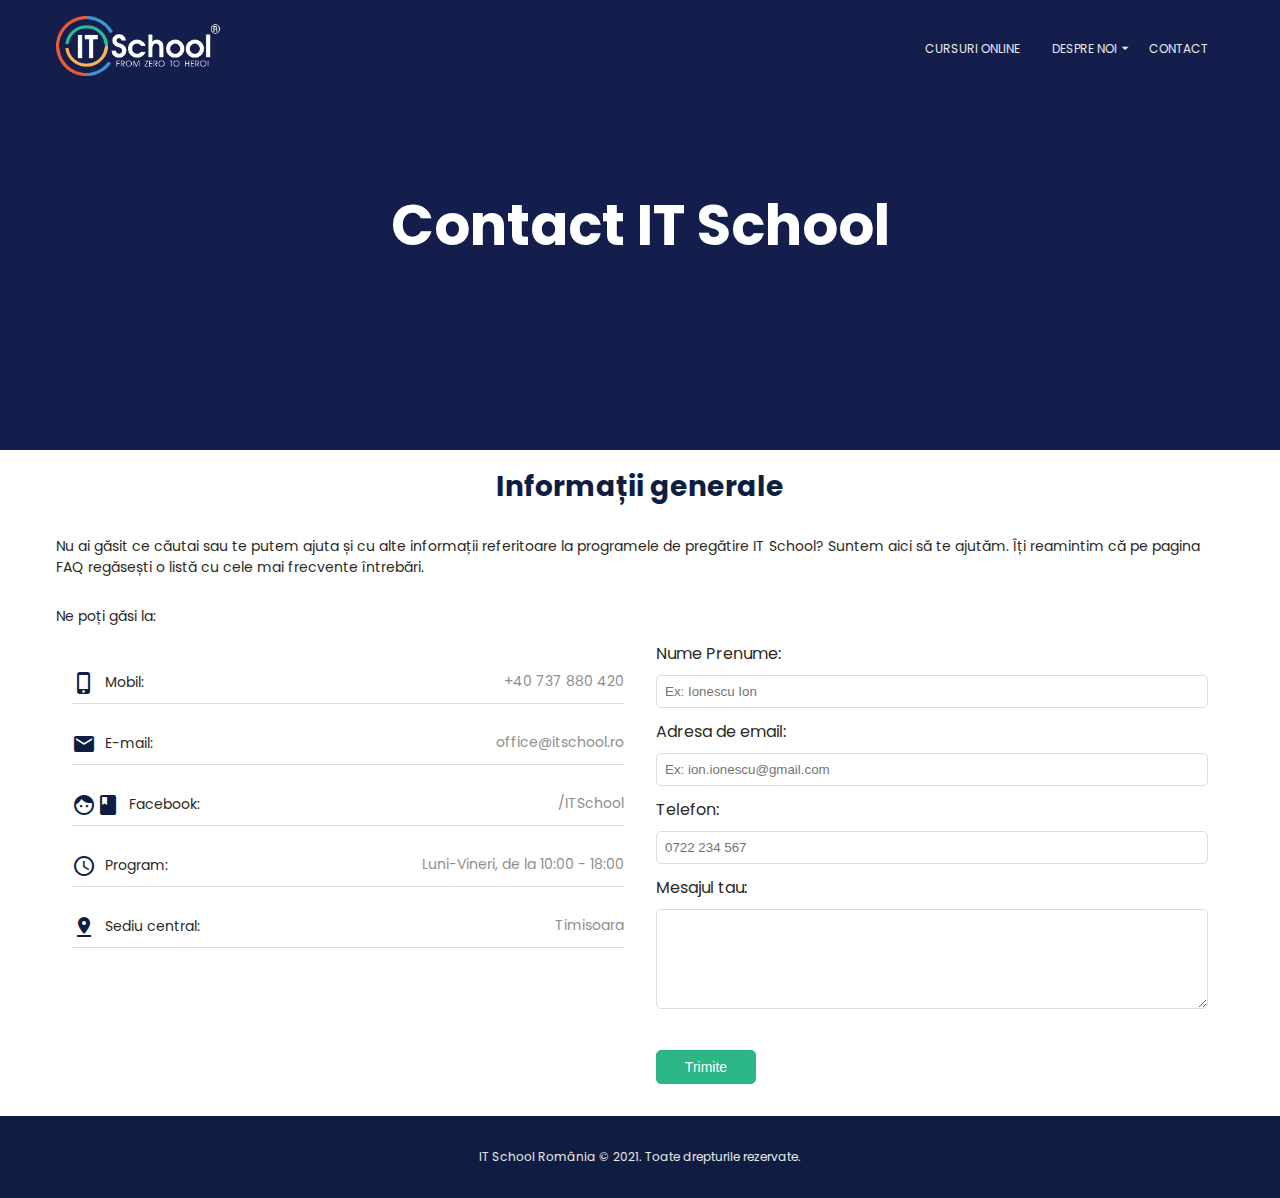
<file: pages/contact.html>
<!DOCTYPE html>
<html lang="en">
  <head>
    <meta charset="UTF-8" />
    <meta http-equiv="X-UA-Compatible" content="IE=edge" />
    <meta name="viewport" content="width=device-width, initial-scale=1.0" />
    <!-- Adaugam metatag-urile pentru Google -->
    <title>Contact</title>
    <meta name="description" content="O replică a site-ului itschool.ro" />
    <!-- Includem font-urile prima oara -->
    <link rel="preconnect" href="https://fonts.googleapis.com" />
    <link rel="preconnect" href="https://fonts.gstatic.com" crossorigin />
    <link
      href="https://fonts.googleapis.com/css2?family=Poppins:ital,wght@0,400;0,700;1,400&display=swap"
      rel="stylesheet"
    />
    <!-- Pentru iconite -->
    <link
      href="https://fonts.googleapis.com/icon?family=Material+Icons"
      rel="stylesheet"
    />
    <!-- Includem CSS-urile noastre -->
    <link rel="stylesheet" href="../css/main.css" />
    <link rel="stylesheet" href="../css/contact.css">
  </head>
  <body>
    <nav>
      <div class="container">
        <a href="../index.html" class="logo-link">
          <img src="../img/itschool-logo.png" alt="itschool logo" />
        </a>
        <div class="menu-icon-container">
          <!-- Iconita de meniu + checkbox-ul sunt pentru mobile. -->
          <span class="material-icons menu-icon"> menu </span>
          <input type="checkbox" />
          <ul>
            <li>
              <a href="courses.html"> Cursuri Online </a>
            </li>
            <li class="about-us">
              <a href="about.html">
                Despre Noi
                <!-- Iconita luata de pe Material Icons. -->
                <span class="material-icons arrow-down-icon">
                  arrow_drop_down
                </span>
              </a>
              <!-- Submeniul afisat la hover pe "Despre noi" -->
              <div class="submenu">
                <a href="../index.html">IT School</a>
                <a href="about.html">Despre Noi</a>
              </div>
            </li>
            <li>
              <a href="contact.html"> Contact </a>
            </li>
          </ul>
        </div>
      </div>
    </nav>

    <section class="welcome">
      <div class="container">
        <h1>Contact IT School</h1>
      </div>
    </section>

    <section class="contact-section"> 
      <div class="container">
        <div class="information">
          <h2>Informații generale</h2>
          <p>Nu ai găsit ce căutai sau te putem ajuta și cu alte informații referitoare la programele de pregătire IT School? Suntem aici să te ajutăm. Îți reamintim că pe pagina FAQ regăsești o listă cu cele mai frecvente întrebări.</p>
          <p>Ne poți găsi la:</p>
        </div>
        <div class="contact-layout">
            <ul>
              <li>
                  <p>
                    <span class="material-icons " >phone_iphone</span>
                    Mobil:
                  </p>
                  <p class="color"><a href="#">+40 737 880 420</a></p>
              </li>

              <li>
            
                <p>
                  <span class="material-icons ">email</span>
                  E-mail:
                </p>
                <p class="color"><a href="#" >office@itschool.ro</a></p>
              </li>
            
              <li>
            
                <p>
                  <span class="material-icons"> facebook</span>
                  Facebook:
                </p>
                <p class="color"><a href="#" >/ITSchool</a></p>
            
              </li>
            
              <li>
                <p>
                  <span class="material-icons">schedule</span>
                  Program: 
                </p>
                <p class="color">Luni-Vineri, de la 10:00 - 18:00</p>
            
              </li>
            
              <li>
            
                <p>
                  <span class="material-icons">pin_drop</span>
                  Sediu central: 
                </p>
                <p class="color">Timisoara</p>
           
              </li>
            </ul> 
          <form class="form">
            <label for="fname">Nume Prenume:</label><br>
            <input type="text" id="fname" name="fname" placeholder="Ex: Ionescu Ion"><br>
            <label for="email">Adresa de email:</label><br>
            <input type="email" id="email" name="email" placeholder="Ex: ion.ionescu@gmail.com"><br>
            <label for="text">Telefon:</label><br>
            <input type="text" id="text" name="text" pattern="[0-9]{3}-[0-9]{2}-[0-9]{3}" placeholder="0722 234 567"><br>
            <label for="text" >Mesajul tau:</label><br>
            <textarea name="message" ></textarea><br>
            <input type="submit" value="Trimite">
          </form>
        </div>
      </div>
    </section>
    <footer>
      <p>IT School România © 2021. Toate drepturile rezervate.</p>
    </footer>   
  </body>
</html>
</file>
<file: css/main.css>
/* Adaugam varaibile */
:root {
  --text-primary: #101d42;
  --text-secondary: #fbb44c;
  --text-dark: #2b2922;
  --text-light: #eaeaea;
  --text-white: #ffffff;

  --bg-primary: #141e4c;
  --bg-secondary: #dfedf5;
  --bg-dark: #101d42;
  --bg-light: #ffffff;

  --button-color: #2bb686;

  --fs-large: 1rem;
  --fs-medium: 0.875rem;
  --fs-small: 0.75rem;

  --spacing-xl: 2.625rem;
  --spacing-large: 1.75rem;
  --spacing-medium: 1rem;
  --spacing-small: 0.5rem;
  --spacing-tiny: 0.25rem;

  --mobile-logo-height: 45px;
}

/* Resetam proprietatile default */
* {
  box-sizing: border-box;
}

body,
h1,
h2,
h3,
p {
  margin: 0;
  padding: 0;
}

ul {
  list-style-type: none;
  margin: 0;
  padding: 0;
}

a {
  display: block;
  text-decoration: none;
}


input[type="submit"] {
  -webkit-appearance: none;
  -moz-appearance: none;
  appearance: none;
  opacity: 1;
}


body {
  font-family: "Poppins", sans-serif;
}

h1 {
  font-size: 3.5rem;
}

h2 {
  font-size: 1.75rem;
}

h3 {
  font-size: 1.5rem;
}

p {
  font-size: var(--fs-medium);
}


h1 {
  color: var(--text-light);
}

h2 {
  color: var(--text-primary);
}

h3 {
  color: var(--text-secondary);
}

p {
  color: var(--text-dark);
}

/* Clase reutilizabile */
.container {
  max-width: 1200px;
  min-width: 320px;

  margin: auto;

  padding: var(--spacing-medium);
}

/* Layout */
body {
  display: flex;
  flex-direction: column;

  min-height: 100vh;
}

main {
  flex-grow: 1;
}

/* Stilizeara nav-ului */
nav {
  position: fixed;
  top: 0;

  width: 100%;

  background-color: var(--bg-primary);

  z-index: 2;
}

nav .container {
  display: flex;
  justify-content: space-between;
  align-items: center;
}

nav .logo-link {
  padding: 0;
}

nav img {
  width: auto;
  height: 60px;
}

/* Meniul si checkbox-ul sunt necesare doar pentru versiunea de mobile. */
nav .menu-icon {
  color: var(--text-light);
  display: none;
}

nav input[type="checkbox"] {
  display: none;
}

nav ul {
  display: flex;
}

nav li {
  position: relative;
}

nav a {
  font-size: var(--fs-small);
  text-transform: uppercase;

  color: var(--text-light);

  padding: var(--spacing-medium);
}

nav .arrow-down-icon {
  font-size: var(--fs-large);
  position: absolute;
}

nav a:hover {
  color: var(--text-secondary);
}

nav .submenu {

  display: none;

  position: absolute;
  top: calc(100% - var(--spacing-small));
  left: var(--spacing-medium);

  width: 10rem;
  padding: var(--spacing-tiny) 0;

  background-color: var(--bg-dark);

  z-index: 3;
}

nav .submenu a {
  padding: var(--spacing-tiny) var(--spacing-small);
}

nav .about-us:hover .submenu {
  display: block;
}

/* Stilizarea pentru mobile */
@media (max-width: 768px) {
  nav img {
    height: var(--mobile-logo-height);
  }

  nav ul {
    display: none;
  }

  nav .menu-icon {
    display: block;
  }

  nav .arrow-down-icon {
    display: none;
  }

  nav .about-us:hover .submenu {
    display: none;
  }

  nav .menu-icon-container {
    position: relative;
  }


  nav input[type="checkbox"] {
   
    display: block;

    
    position: absolute;
    top: 0;
    left: 0;

    height: 100%;
    width: 100%;
    opacity: 0;
    margin: 0;

    cursor: pointer;
  }

  
  nav input[type="checkbox"]:checked ~ ul {
    display: block;
    width: 100%;
    top: calc(var(--mobile-logo-height) + 2 * var(--spacing-medium));
    left: 0;

    background-color: var(--bg-dark);
  }
}

/* Footer */
footer {
  background-color: var(--bg-dark);
  padding: var(--spacing-medium);
}

footer p {
  font-size: var(--fs-small);
  text-align: center;

  color: var(--text-light);

  padding: var(--spacing-medium) ;
}
</file>
<file: css/contact.css>
/* Section welcome */
.welcome {
    height: 50vh ;
    background-color: var(--bg-primary);
    
  }
  
.welcome h1 {
    color: var(--text-white);
    text-align: center;
}
.welcome .container {
    height: 100%;
    display: flex;
    flex-direction: column;
    justify-content: center;
}

@media (max-width: 768px){
    .welcome h1{
        font-size: 2rem;
    }
   
}

/* Section contact */

.contact-section .information h2 {
   text-align: center;
   margin-bottom: var(--spacing-large);

}

.contact-section .information p{
    margin-bottom: var(--spacing-large);
}

.contact-layout{
    display: flex;
   
   
}

.contact-layout  ul {
    width: 50%;
    display: flex;
    flex-direction: column;
    padding: var(--spacing-medium); 
   
}

.contact-layout li{
    display: flex;
    justify-content: space-between;
    padding-bottom: var(--spacing-small);
    margin-bottom: var(--spacing-large);
    border-bottom: solid #ddd 1px;
}

.contact-layout .material-icons{
    vertical-align: middle;
    color: var(--text-primary);
    padding-right: 5px;
}

.contact-layout .color  {
    font-size: var(--fs-medium);
    color: #8e8e8e;

}

.contact-layout a{
    font-size: var(--fs-medium);
    color: #8e8e8e; 
}

a:hover, a:active, a:focus {
    color: black;
}

.contact-layout .form{
    width: 50%;
    display: flex;
    flex-direction: column;   
    padding: var(--spacing-medium); 
    font-size: 16px;
    color: var(--text-dark)
}

label{
  
    padding-bottom: var(--spacing-tiny);
    margin-top: -30px;
    margin-bottom: -20px;
   
}

input[type=text], textarea  {
 
    padding: var(--spacing-small);
    margin-bottom: var(--spacing-medium);
    border: 1px solid #ddd;
    border-radius: 5px;
   
}

.form textarea{
    height: 100px;
}

input[type=email] {
 
    padding: var(--spacing-small);
    margin-bottom: var(--spacing-medium);
    border: 1px solid #ddd;
    border-radius: 5px;
   
}

input[type=submit] {
    font-size: var(--fs-medium);
    text-align: center;
    color: white;
    background-color: #2bb686;
    border: 1px solid #2bb686;
    border-radius: 5px;
    padding: var(--spacing-small);
    width: 100px;
} 

@media (max-width: 768px){

    .contact-layout{
        display: flex;
        flex-direction:column;
    }

    .contact-layout ul, .contact-layout form {
        width: 100%; 
        padding: 0; 
    }

    .contact-layout li{
        margin-bottom: var(--spacing-medium);
    }

    .contact-layout li:last-of-type {
        margin-bottom: var(--spacing-large);
    }
}
</file>
